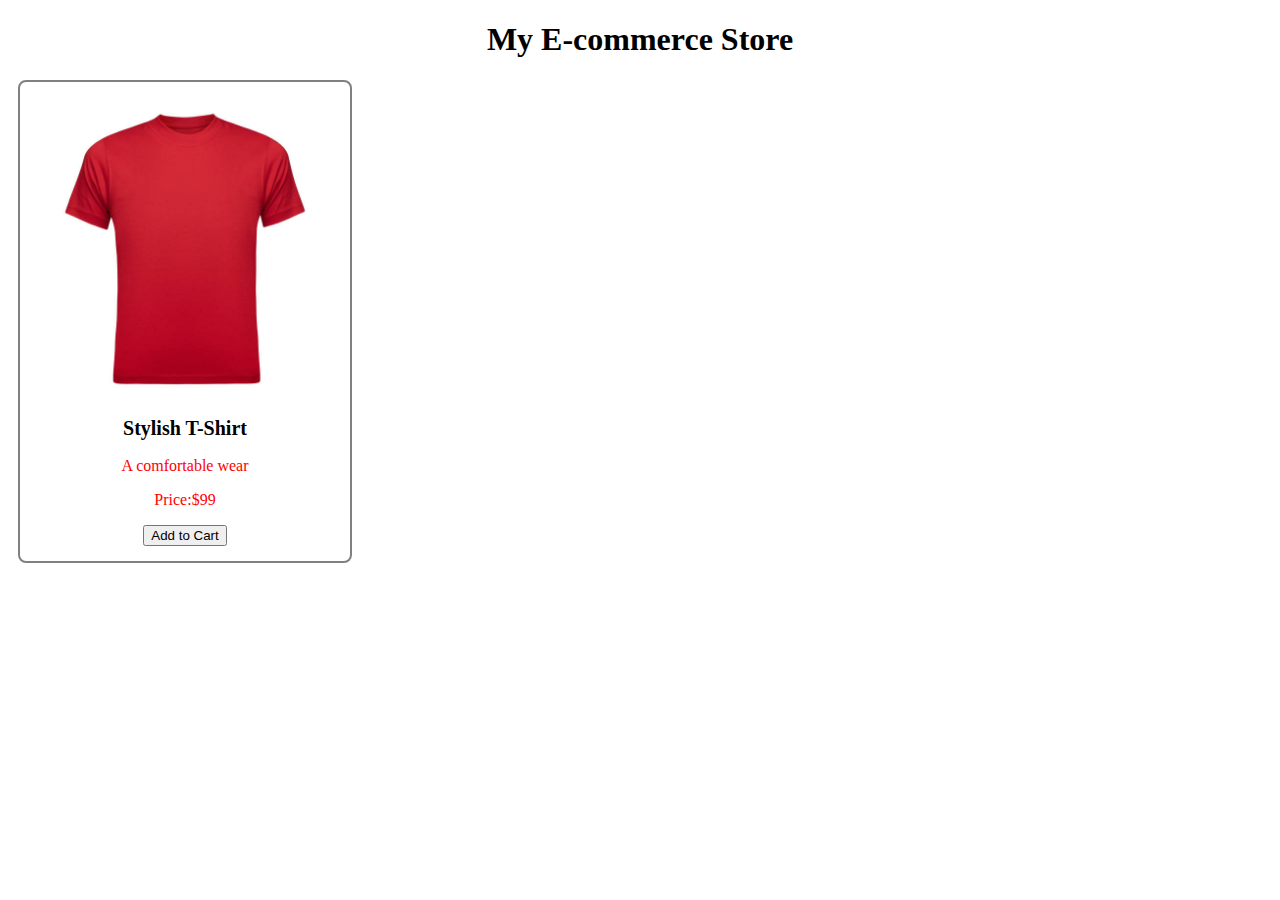
<file: Experiment 6/index.html>
<!DOCTYPE html>
<html lang="en">

<head>
    <meta charset="UTF-8">
    <meta name="viewport" content="width=device-width, initial-scale=1.0">
    <title>Document</title>

    <link rel="stylesheet" href="style.css">
</head>

<body>
    <h1 align="center">My E-commerce Store</h1>
    <div class="product-box">
        <img src="./istockphoto-1354031012-612x612.jpg" alt="Product Image">
        <h2 align="center">Stylish T-Shirt</h2>
        <p class="description" align="center">A comfortable wear</p>
        <p class="price" align="center">Price:$99</p>
        <center>
            <button>Add to Cart</button>

    </div> 
</body>

</html>
</file>
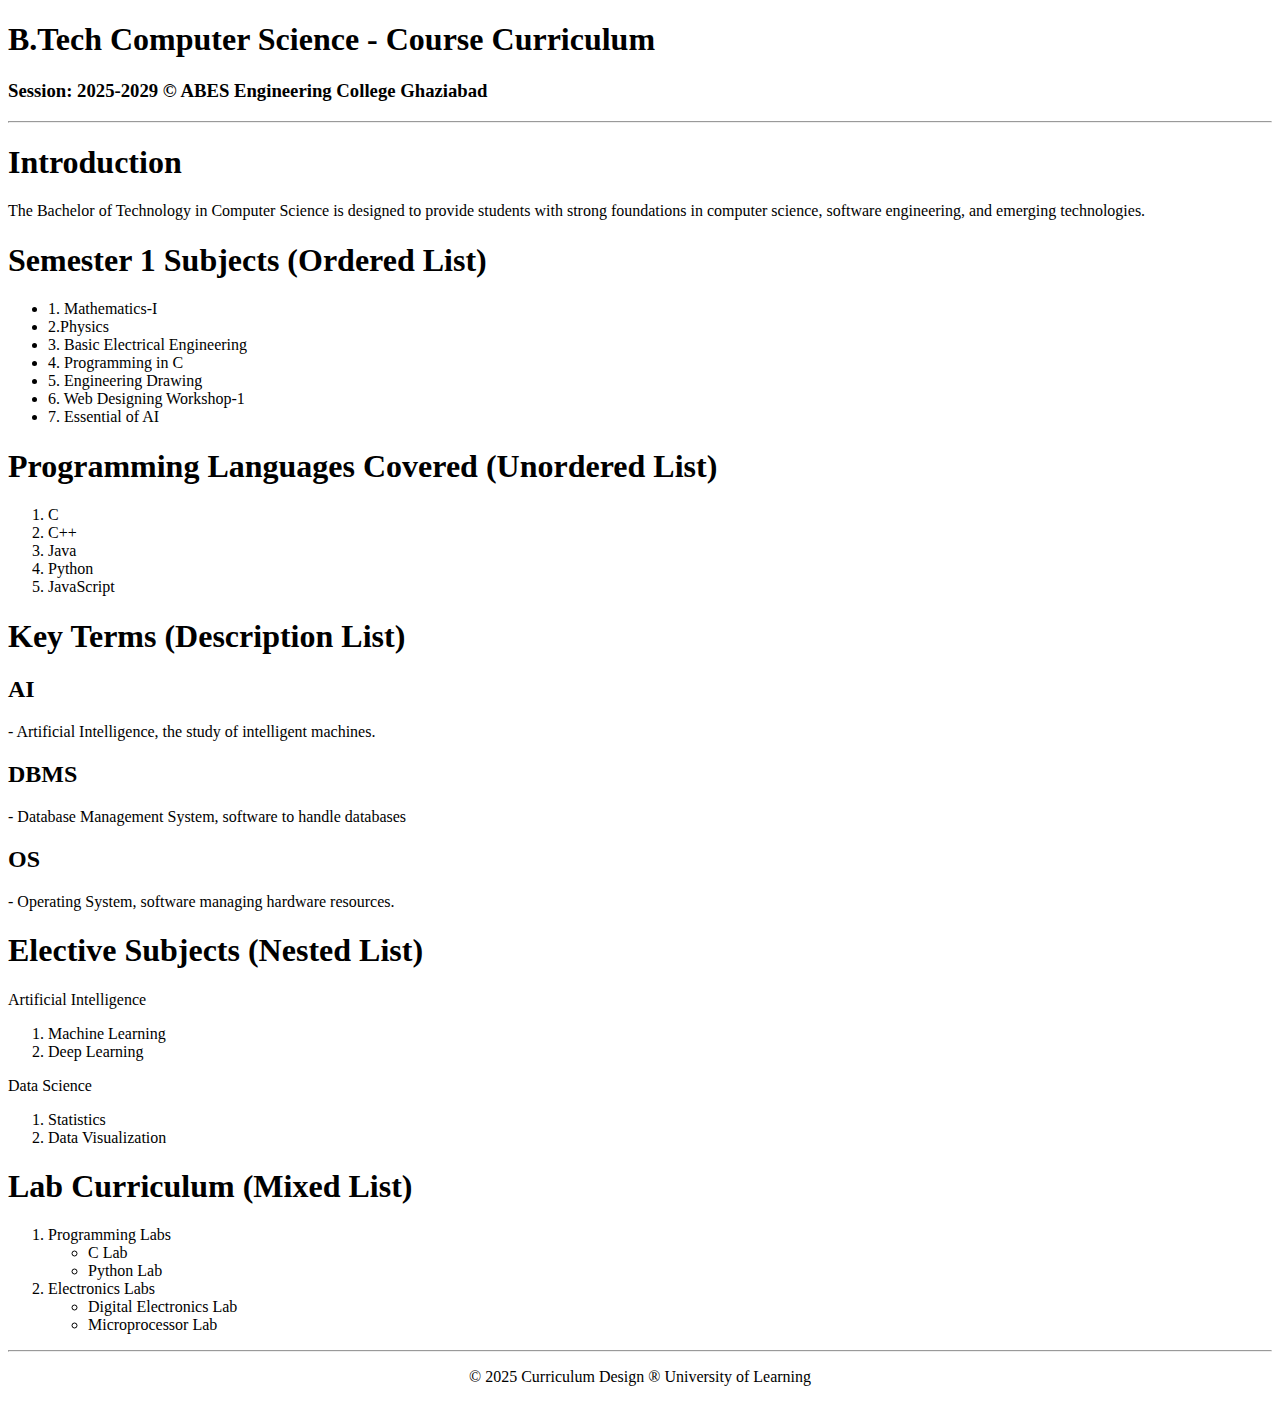
<file: Experiment-1/index.html>
<!DOCTYPE html>
<html>
<head>
    <title>Course Curriculum</title>
</head>
<body>
    <h1 atribute>B.Tech Computer Science - Course Curriculum</h1>
    <h3>Session: 2025-2029 © ABES Engineering College Ghaziabad</h3>
    <hr>
    <h1>Introduction</h1>
    <p> The Bachelor of Technology in Computer Science is designed to provide students with strong foundations
 in computer science, software engineering, and 
emerging technologies.</p>
<h1> Semester 1 Subjects (Ordered List)</h1>
    <ul class=" Semester 1 Subjects (Ordered List)">
        <li> 1. Mathematics-I</li>
        <li>2.Physics</li>
        <li>3. Basic Electrical Engineering</li>
        <li>4. Programming in C</li>
        <li>5. Engineering Drawing</li>
        <li>6. Web Designing Workshop-1</li>
        <li>7. Essential of AI</li></ul>
 <h1>Programming Languages Covered (Unordered List)</h1>
 <ol>
    <li>C</li>
    <li>C++</li>
    <li>Java</li>
    <li>Python</li>
    <li>JavaScript</li>
 </ol>
 <h1>Key Terms (Description List)</h1>
    <h2>AI</h2>
    <p>- Artificial Intelligence, the study of intelligent machines.</p>
    <h2>DBMS</h2>
    <p>- Database Management System, software to handle databases</p>
    <h2>OS</h2>
    <p>- Operating System, software managing hardware resources.</p>
 </ul>
 <h1>Elective Subjects (Nested List)</h1>
        <li>Artificial Intelligence
            <ol>
                <li>Machine Learning</li>
                <li>Deep Learning</li>
            </ol>
        </li>
        <li>Data Science
            <ol>
                <li>Statistics</li>
                <li>Data Visualization</li>
            </ol>
        </li>
    </ul>
    <h1>Lab Curriculum (Mixed List)</h1>
    <ol class="lab-curriculum">
        <li>Programming Labs
            <ul>
                <li>C Lab</li>
                <li>Python Lab</li>
            </ul>
        </li>
        <li>Electronics Labs
            <ul>
                <li>Digital Electronics Lab</li>
                <li>Microprocessor Lab</li>
            </ul>
        </li>
    </ol>
    <hr>
    <p align="center"> © 2025 Curriculum Design ® University of Learning</p>
</body>
</html>
</file>
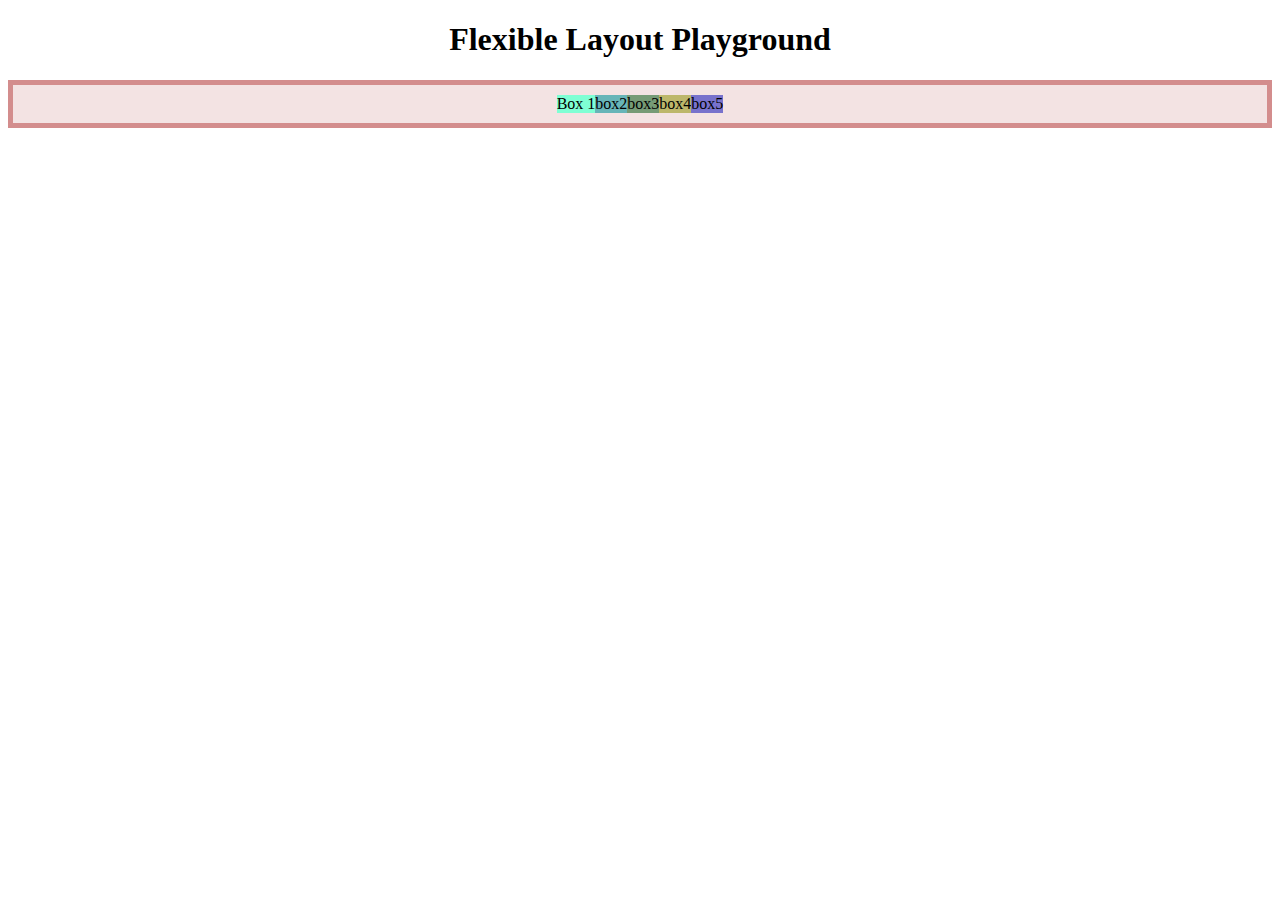
<file: Experiment8/index.html>
<!DOCTYPE html>
<html lang="en">

<head>
    <meta charset="UTF-8">
    <meta name="viewport" content="width=device-width, initial-scale=1.0">
    <title>Document</title>
    <style>
        .container {
            display: flex;
            background-color: rgb(243, 227, 227);
            padding: 10px;
            justify-content: center;
            border: 5px solid #d38d8d;
            /* flex-direction: row-reverse; */
        }

        .box {
            background-color: aliceblue;
            color: blueviolet;
            padding: 50px;
            text-align: center;
            border: #ccc;


        }

        .box1 {
            background-color: aquamarine;
        }

        .box2 {
            background-color: rgb(103, 181, 184);
        }

        .box3 {
            background-color: rgb(118, 155, 118);
        }

        .box4 {
            background-color: darkkhaki;
        }

        .box5 {
            background-color: rgb(120, 114, 204);
        }
    </style>
</head>

<body>
    <center><h1>Flexible Layout Playground </h1></center>
    <div class="container">
        <div class="box1">Box 1</div>
        <div class="box2">box2</div>
        <div class="box3">box3</div>
        <div class="box4">box4</div>
        <div class="box5">box5</div>
    </div>
</body>

</html>
</file>
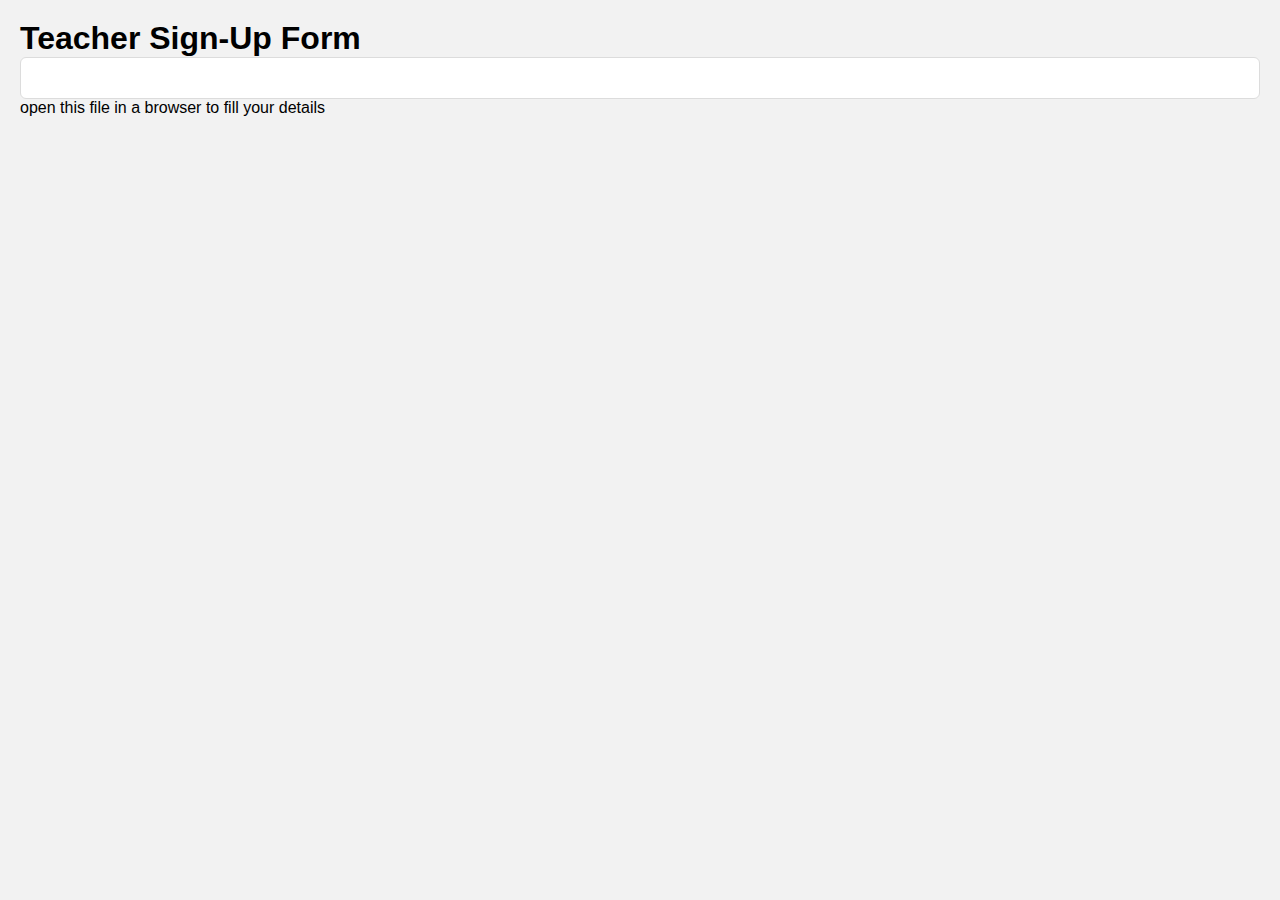
<file: Html form/index.html>
<!DOCTYPE html>
<html lang="en">
<head>
    <meta charset="UTF-8">
    <meta name="viewport" content="width=device-width, initial-scale=1.0">
    <title>Teacher sign-up form</title>
    <link rel="stylesheet" href="style.css">
</head>
<body>
 <main class="container">
 <h1>Teacher Sign-Up Form</h1>
<form id="signupform" class="form-card" action="#" method="post" novalidate>
</form> 
<footer class="footer"> open this file in a browser to fill your details</footer>
</main> 
</body>
</html>
</file>
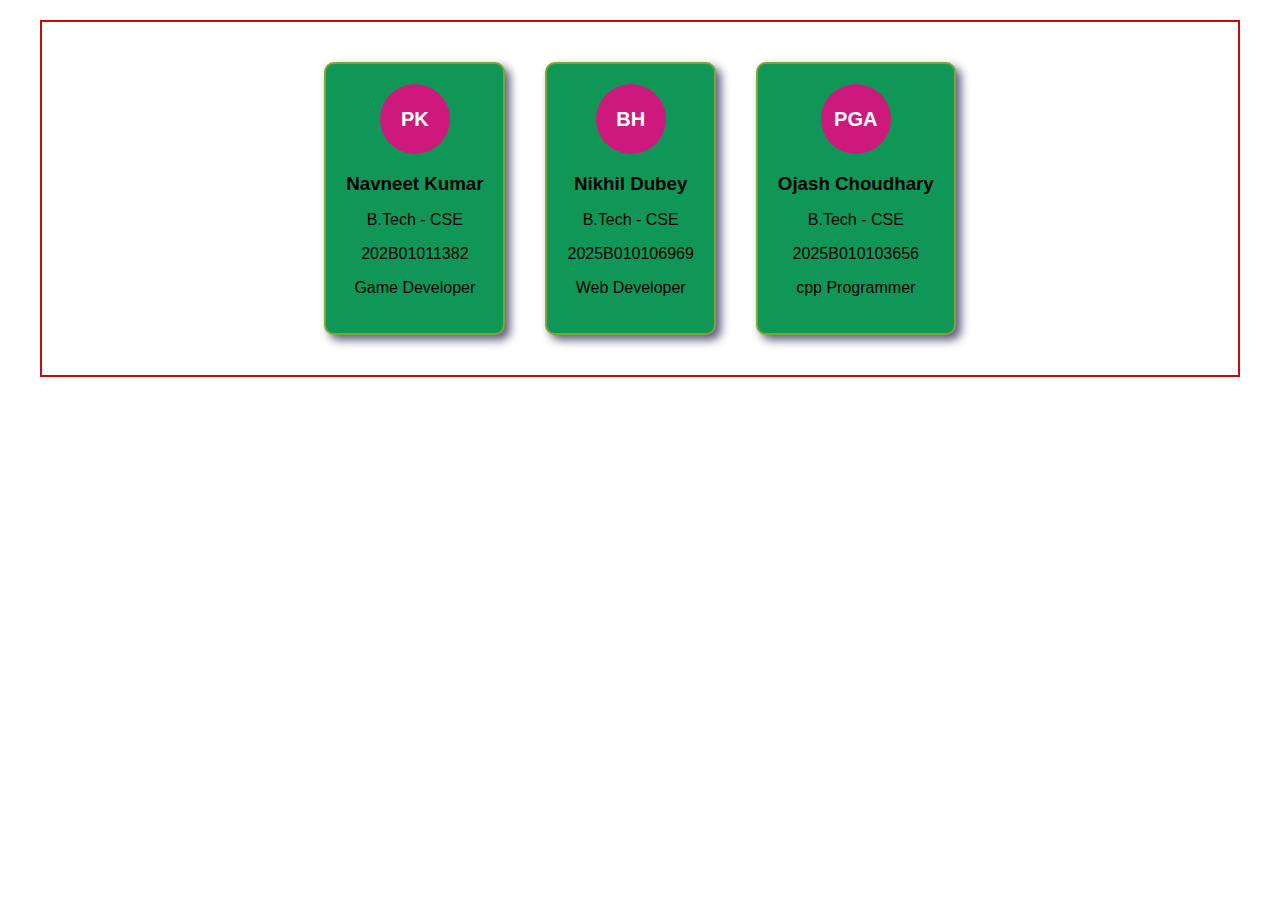
<file: Practical mid term-2/index.html>
<!DOCTYPE html>
<head>
    <title>Document</title>
    <style>
body{
    font-family: Arial, Helvetica, sans-serif;
    margin:20px;
}
.container{
    border: 2px solid rgb(199, 10, 10);
    display:flex;
    justify-content: center;
    align-items: center;
    flex-direction: row;
    gap: 40px;
    padding:40px;
    margin: 20px;  
}
.card{
    background-color: rgb(16, 151, 88);
    text-align: center;
    padding:20px;
    border: 2px solid rgb(125, 167, 49);
    border-radius: 10px;
    box-shadow: 5px 5px 10px rgb(90, 90, 121);

}
.circle{
    background-color: #ce197c;
    color: white;
    font-weight: bold;
    font-size: 20px;
    border-radius: 50%;
    width:70px;
    height: 70px;
    line-height: 70px;
    margin:0 auto 15px;
}
h3{
    margin-bottom:5px;
}
    </style>
</head>
<body>
    <div class="container">
        <div class="card">
            <div class="circle">PK</div>
            <h3>Navneet Kumar</h3>
            <p>B.Tech - CSE</p>
            <p>202B01011382</p>
            <p>Game Developer</p>
        </div>
        <div class="card">
            <div class="circle">BH</div>
            <h3>Nikhil Dubey</h3>
            <p>B.Tech - CSE</p>
            <p>2025B010106969</p>
            <p>Web Developer</p>
        </div>
        <div class="card">
            <div class="circle">PGA</div>
            <h3>Ojash Choudhary</h3>
            <p>B.Tech - CSE</p>
            <p>2025B010103656</p>
            <p>cpp Programmer</p>
        </div>
    </div>
</body>
</html>
</file>
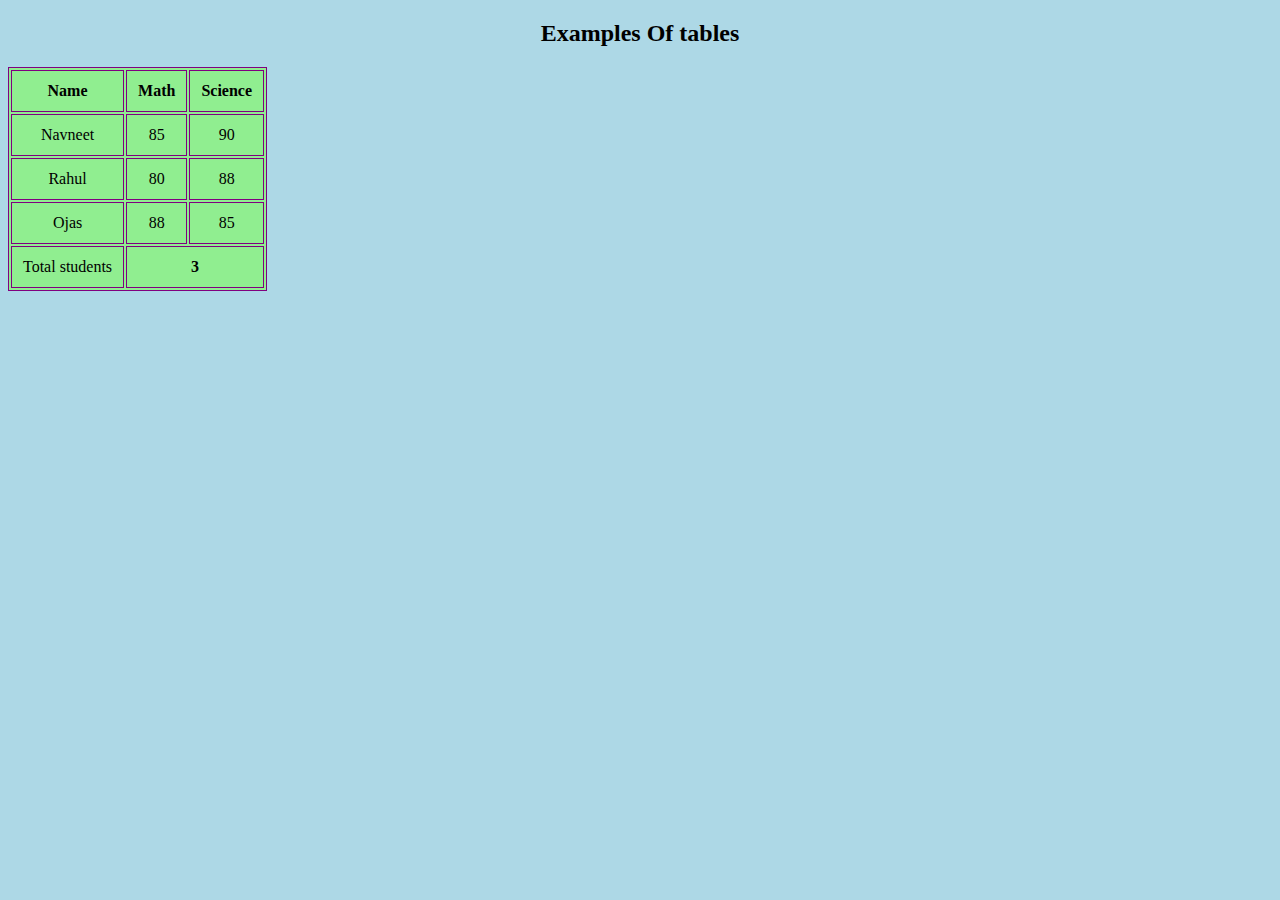
<file: Experiment 2/tables.html>
<!DOCTYPE html>
<html lang="en">

<head>
    <meta charset="UTF-8">
    <meta name="viewport" content="width=device-width, initial-scale=1.0">
    <title>Tables</title>
</head>
<style>
    body {
        text-align: center;
    }
</style>

<body bgcolor="lightblue">
    <h2>Examples Of tables</h2>
    <table border="1" bordercolor="purple" cellspacing="2" cellpadding="11" bgcolor="lightgreen">
        <tr>
            <th>Name </th>
            <th>Math</th>
            <th>Science</th>
        </tr>
        <tr>
            <td>Navneet</td>
            <td align="center">85</td>
            <td align="center">90</td>
        </tr>
        <tr>
            <td>Rahul</td>
            <td align="center">80</td>
            <td align="center">88</td>
        </tr>
        <tr>
            <td>Ojas</td>
            <td align="center">88
            </td>
            <td align="center">85</td>
        </tr>
        <tr>
            <td>Total students</td>
            <td colspan="2" align="center"><b>3</b></td>
        </tr>
    </table>
</body>

</html>
</file>
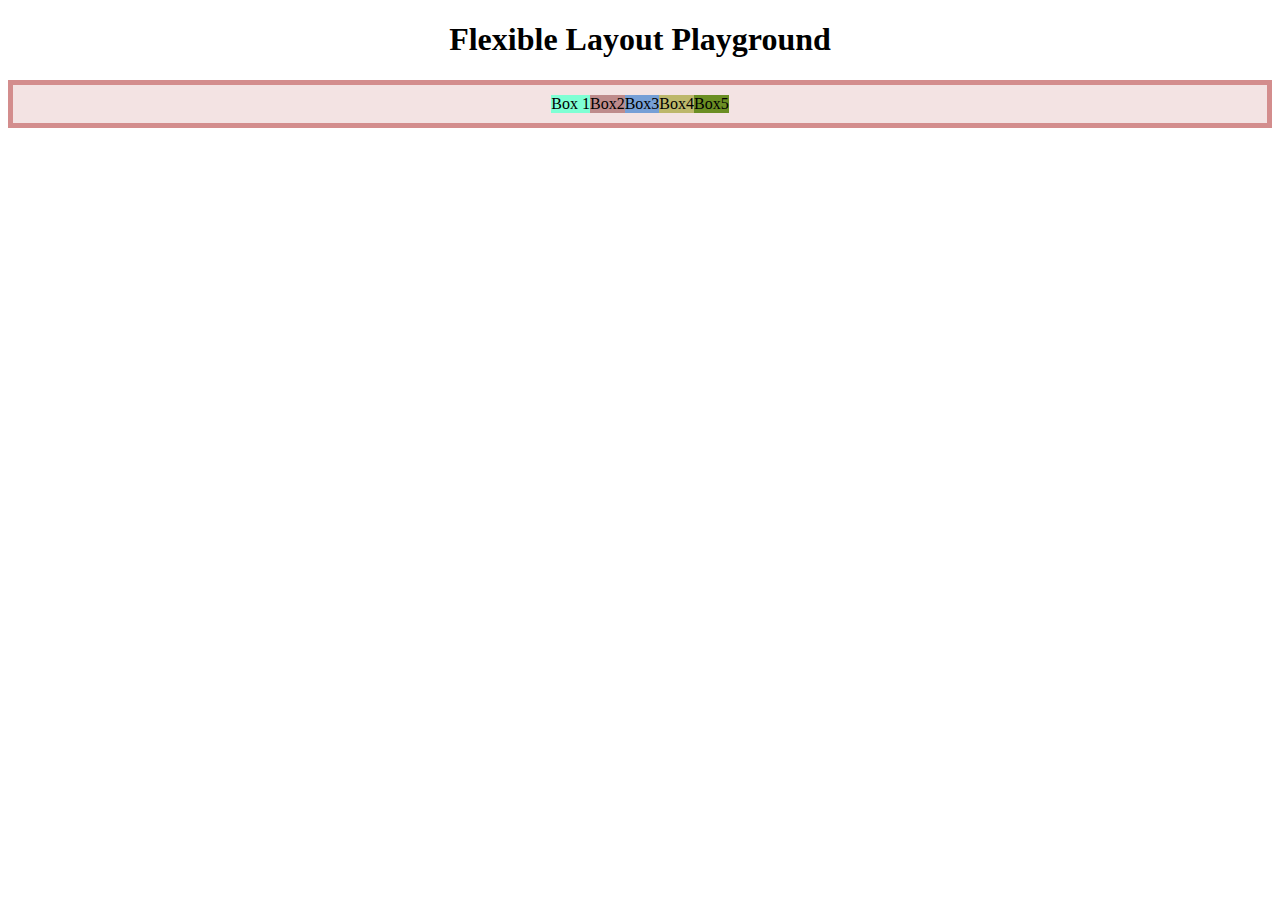
<file: Experiment 8/container.html>
<!DOCTYPE html>
<html lang="en">

<head>
    <meta charset="UTF-8">
    <meta name="viewport" content="width=device-width, initial-scale=1.0">
    <title>Document</title>
    <style>
        .container {
            display: flex;
            background-color: rgb(243, 227, 227);
            padding: 10px;
            justify-content: center;
            border: 5px solid #d38d8d;
            /* flex-direction: row-reverse; */
        }

        .box {
            background-color: aliceblue;
            color: blueviolet;
            padding: 50px;
            text-align: center;
            border: #ccc;


        }

        .box1 {
            background-color: aquamarine;
        }

        .box2 {
            background-color: rgb(190, 139, 139);
        }

        .box3 {
            background-color: rgb(118, 159, 214);
        }

        .box4 {
            background-color: darkkhaki;
        }

        .box5 {
            background-color: olivedrab;
        }
    </style>
</head>

<body>
    <center><h1>Flexible Layout Playground </h1></center>
    <div class="container">
        <div class="box1">Box 1</div>
        <div class="box2">Box2</div>
        <div class="box3">Box3</div>
        <div class="box4">Box4</div>
        <div class="box5">Box5</div>
    </div>
</body>

</html>
</file>
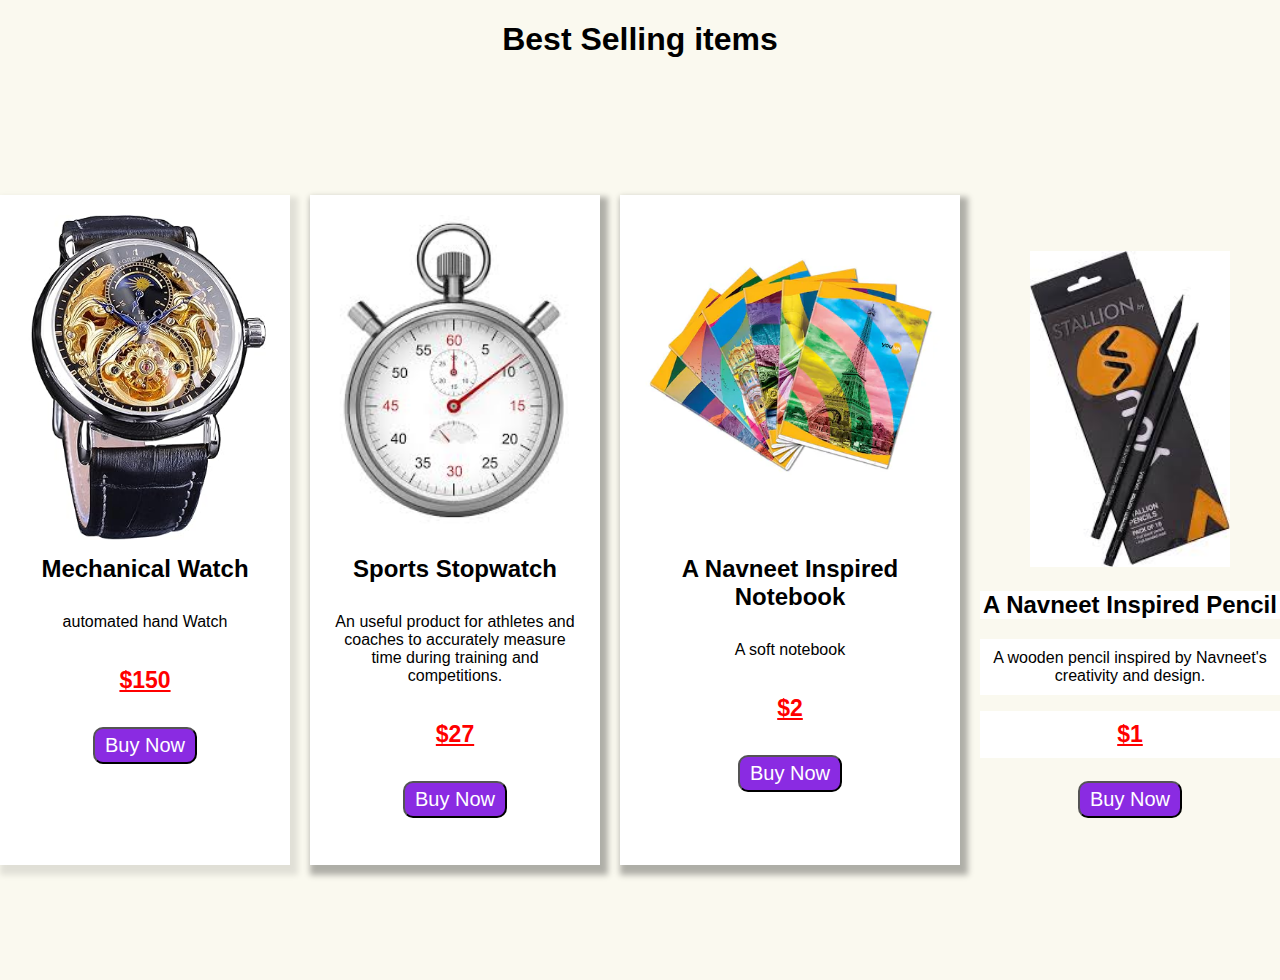
<file: EXPERIMENT 9/Iindex.html>
<!DOCTYPE html>
<html lang="en">
<head>
    <meta charset="UTF-8">
    <meta name="viewport" content="width=device-width, initial-scale=1.0">
    <title>Experiment9</title>
    <link rel="stylesheet" href="style.css">
</head>
<body>
    
    <h1>Best Selling items</h1>


    <div class="main-container">

        <!-- GPU-Div -->

        <div class="GPU-details">


           <div class="img">

           <img src="machenical watch.jpg" alt="frame" width="250px">

           </div> 

            <div class="details">
                <h2>Mechanical Watch</h2>
                <p>automated hand Watch</p>

            <p class="price">
                $150
            </p>

            <button>
                Buy Now
            </button>


            </div>
                
        </div>


        <!--caseDiv -->

        <div class="PC-case">


            <div class="img">

                <img src="stopwatch.jpg" alt="frame" width="250px">

            </div>
            

            <div class="details">

                <h2 >
                Sports Stopwatch
            </h2>

            <p>An useful product for athletes and coaches to accurately measure time during training and competitions.</p>

            <p class="price">
                $27
            </p>

            <button>
                Buy Now
            </button>

            </div>
                
        </div>


        <!-- monitorDiv -->


        <div class="Monitor">


           <div class="img">

            <img src="navneet notebook.webp" alt="frame" width="300px">

           </div>

            <div class="details">

                <h2>
                A Navneet Inspired Notebook
            </h2>

            <p>A soft notebook </p>

            <p class="price">
                $2
            </p>

            <button>
                Buy Now
            </button>

            </div>
                
        </div>



        <!-- pencilDiv -->



        <div class="pencil">


            <div class="img">

           <img src="navneet pencil.jpg" alt="frame" width="200px">

            </div>

            <div class="details">

                <h2>
               A Navneet Inspired Pencil
            </h2>

            <p>A wooden pencil inspired by Navneet's creativity and design.</p>

            <p class="price">
                $1
            </p>

            <button>
                Buy Now
            </button>

            </div>
                
        </div>
        <!--Main-contEnd -->
    </div>



</body>
</html>
</file>
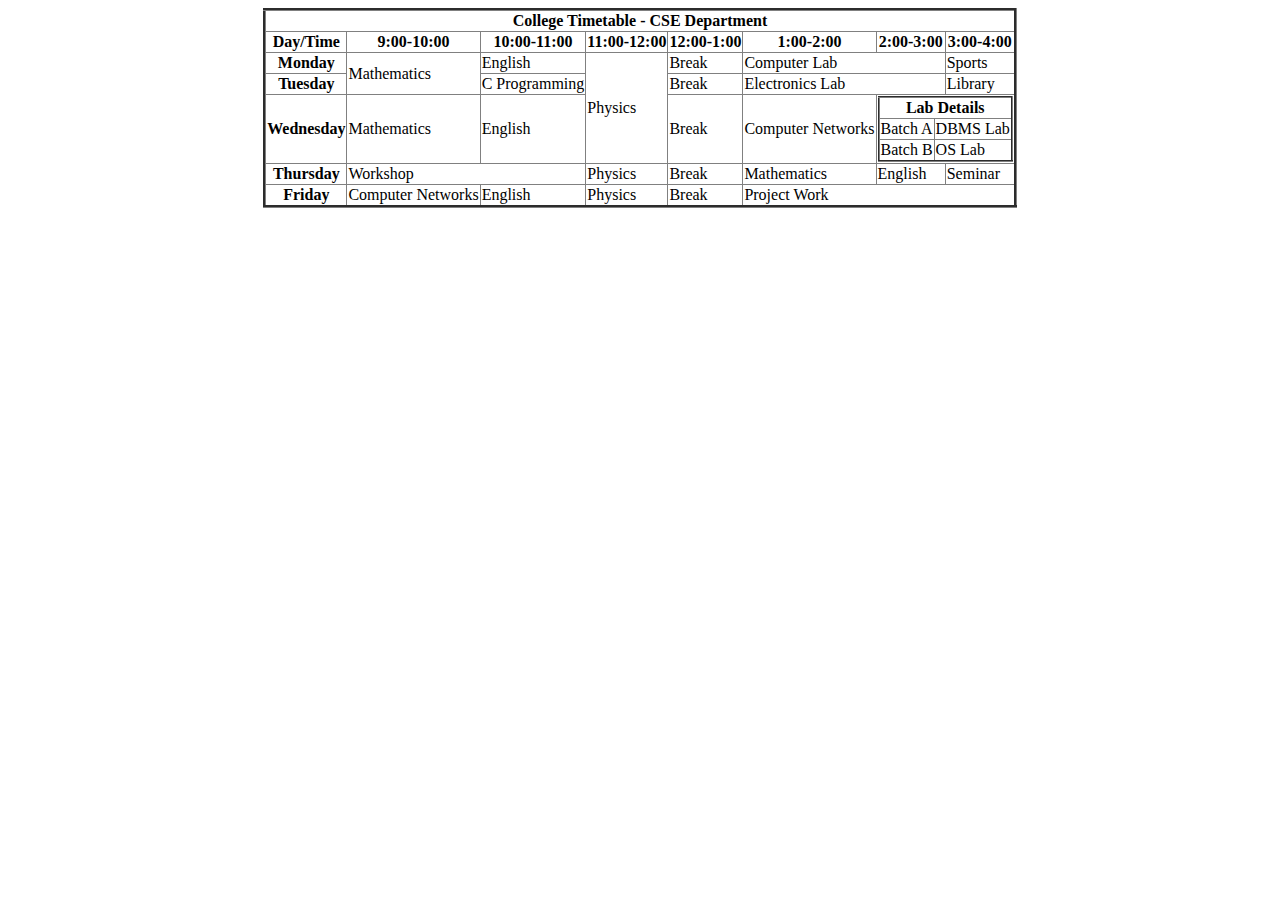
<file: Experiment-3/college_timetable.html>
<html>
    <head>
       
    <title>College Timetable - CSE Department</title></head>
        <body>
            <table border="3" align="Center">
                <style>
                    table {
                        border-collapse: collapse;}</style>   
                <tr>
                    <th colspan="8">College Timetable - CSE Department</th></tr>
                    <tr>
                    <th>Day/Time</th>
                    <th>9:00-10:00</th>
                    <th>10:00-11:00</th>
                    <th>11:00-12:00</th>
                    <th>12:00-1:00</th>
                    <th>1:00-2:00</th>
                    <th>2:00-3:00</th>
                    <th>3:00-4:00</th>
                </tr>
                <tr>
                    <th>Monday</th>
                    <td rowspan="2">Mathematics</td>
                    <td>English</td>
                    <td rowspan="3">Physics</td>
                    <td>Break</td>
                    <td colspan="2">Computer Lab</td>
                    <td>Sports</td>
                </tr>
                <tr>
                    <th>Tuesday</th>
                    <td>C Programming</td>
                    <td>Break</td>
                    <td colspan="2">Electronics Lab</td>
                    <td>Library</td>
                </tr>
                <tr>
                    <th>Wednesday</th>
                    <td>Mathematics</td>
                    <td>English</td>
                    <td>Break</td>
                    <td>Computer Networks</td>
                    <td colspan="2"> <table border="2">
                        <tr>
                        <th colspan="2">Lab Details</th></tr>
                        <td>Batch A</td>
                        <td>DBMS Lab</td>
                        <tr>
                        <td>Batch B</td>
                        <td>OS Lab</td>
                        </tr>
                        </table></td>
                </tr>
                        <tr>
                            <th>Thursday</th>
                            <td colspan="2">Workshop</td>
                            <td>Physics</td>
                            <td>Break</td>
                            <td>Mathematics</td>
                            <td>English</td>
                            <td>Seminar</td>
                        </tr>
                        <tr>
                            <th>Friday</th>
                            <td>Computer Networks</td>
                            <td>English</td>
                            <td>Physics</td>
                            <td>Break</td>
                            <td colspan="3">Project Work</td>
                        </tr>
            </table>
        </body>
</html>
</file>
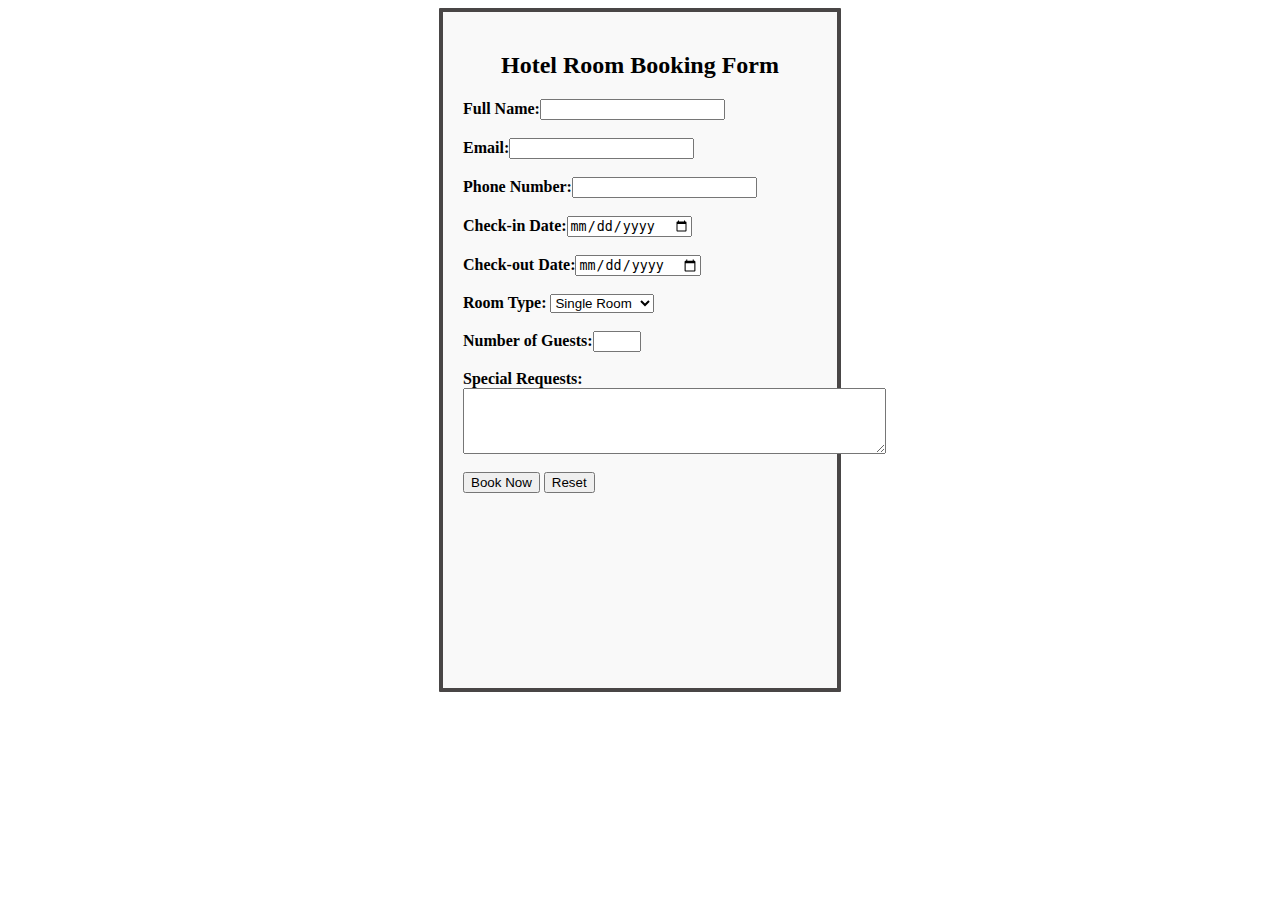
<file: Experiment-4/Hostel_form.html>
<html>
    <head>
    <title>Hotel Room Booking Form</title>
    <style> form{
            width: 28%;
            margin: auto;
            padding: 20px;
            border: 4px solid #494646;
            border-radius: 1px;
            background-color: #f9f9f9;
            height: 72%;
    }
        label {
            font-weight: bold;
        }</style>
    </head>
    <body>
       
        <form><h2 align="center">Hotel Room Booking Form</h2>
            <label for="fullname">Full Name:<input type="text" id="fullname" name="fullname" required></label><br><br>

            <label for="email">Email:<input type="email" id="email" name="email" required><br><br></label>
            
            <label for="phone">Phone Number:<input type="tel" id="phone" name="phone" required><br></label><br>
            
            <label for="checkin">Check-in Date:<input type="date" id="checkin" name="checkin" required><br></label><br>
            
            <label for="checkout">Check-out Date:<input type="date" id="checkout" name="checkout" required><br></label><br>

            <label for="roomtype">Room Type: <select id="roomtype" name="roomtype" required>
                <option value="single">Single Room</option>
                <option value="double">Double Room</option>
                <option value="triple">Triple Room</option>
                <option value="deluxe">Deluxe Room</option></label><br>
            </select><br><br>

            <label for="guests">Number of Guests:<input type="number" id="guests" name="guests" min="1" max="3" required><br></label><br>
            
            <label for="requests">Special Requests:<textarea id="requests" name="requests" rows="4" cols="50"></textarea><br></label><br>
            
            <input type="submit" value="Book Now">
            <input type="reset" value="Reset">
    </body>
</form>
</html>
</file>
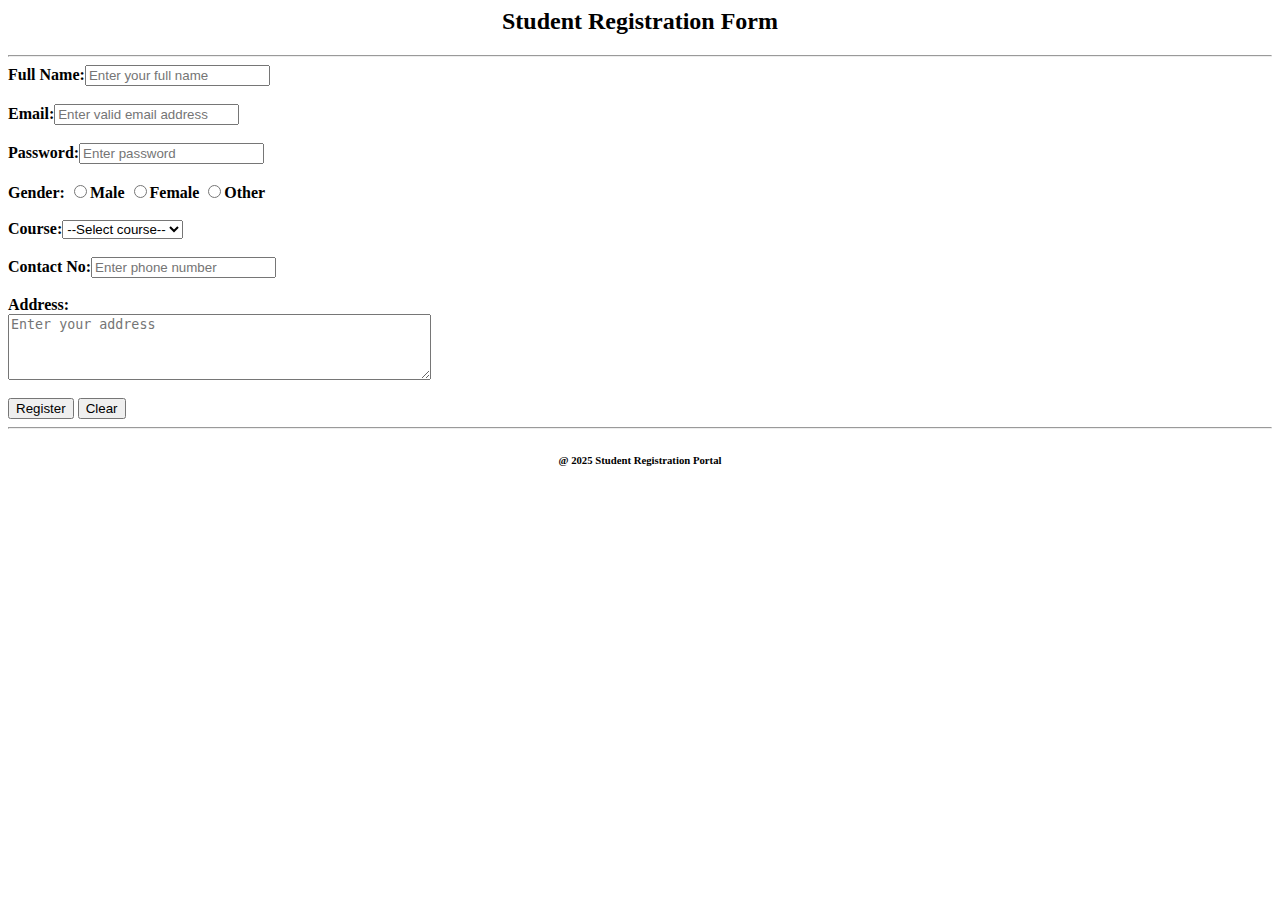
<file: Experiment-5/Student_regestration_form.html>
<html>
    <head>
        <title>Student Registration Form</title>
        <style>
            label{
                font-weight: bold;
            }
</style>
    </head>
    <body>
        <h2 align="center">Student Registration Form</h2><hr>
        
            <label for ="name">Full Name:<input type="text" id="name" name="name" placeholder="Enter your full name" required><br></label><br>
            
            <label for="email">Email:<input type="email" id="email" name="email" placeholder="Enter valid email address"><br></label><br>

            <label for ="password">Password:<input type="password" id="password" name="password" placeholder="Enter password" required><br></label><br>

            <label for ="gender">Gender:
                <input type="radio" id="male" name="gender" value="male" required>Male
                <input type="radio" id="female" name="gender" value="female" required>Female
                <input type="radio" id="other" name="gender" value="other" required>Other
            </label><br><br>

            <label for="course">Course:<select id="course" name="course">
            <option value="" disable selection>--Select course--</option>
            <option value="b-tech">B-tech</option>
            <option value="b-arch">B-arch</option>
            <option value="b-com">B-com</option>
            <option value="m-tech">M-tech</option>
            </select></label><br><br>

            <label for="contact">Contact No:<input type="number" id="contact" placeholder="Enter phone number"></label><br><br>

            <label for="address">Address:<br><textarea id="address" name="address" required rows="4" cols="50" placeholder="Enter your address"></textarea><br></label><br>

            <input type="submit" value="Register">
            <input type="reset" value="Clear"><hr>
            <h6 align="center">@ 2025 Student Registration Portal</h6>
        </form></body>
</html>
</file>
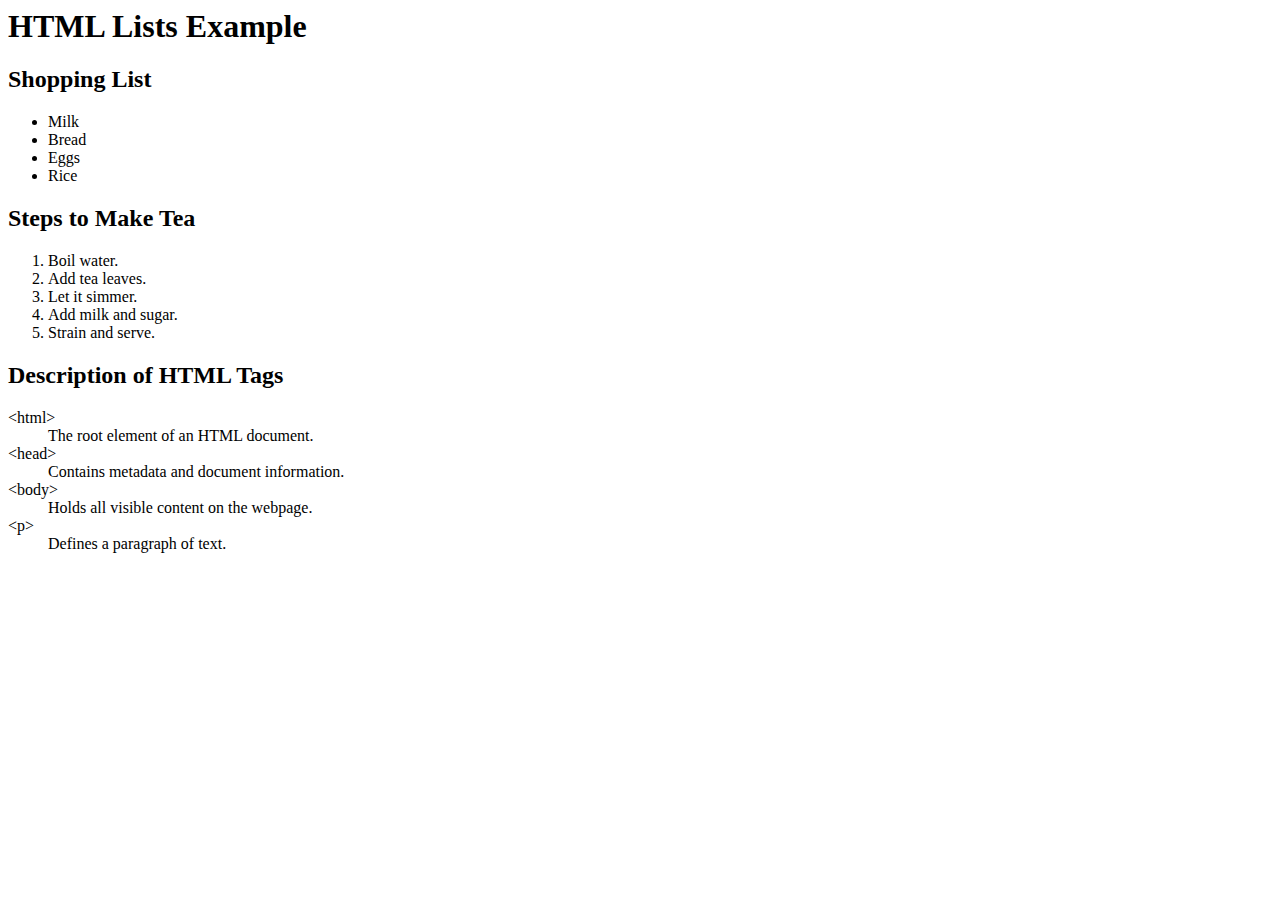
<file: worksheet 2/HTML_Lists.html>
<html>
<head>
    <title>HTML Lists Example</title>
</head>
<body>

    <h1>HTML Lists Example</h1>

    <!-- Unordered List -->
    <h2>Shopping List</h2>
    <ul>
        <li>Milk</li>
        <li>Bread</li>
        <li>Eggs</li>
        <li>Rice</li>
    </ul>

    <!-- Ordered List -->
    <h2>Steps to Make Tea</h2>
    <ol>
        <li>Boil water.</li>
        <li>Add tea leaves.</li>
        <li>Let it simmer.</li>
        <li>Add milk and sugar.</li>
        <li>Strain and serve.</li>
    </ol>

    <!-- Description List -->
    <h2>Description of HTML Tags</h2>
    <dl>
        <dt>&lt;html&gt;</dt>
        <dd>The root element of an HTML document.</dd>

        <dt>&lt;head&gt;</dt>
        <dd>Contains metadata and document information.</dd>

        <dt>&lt;body&gt;</dt>
        <dd>Holds all visible content on the webpage.</dd>

        <dt>&lt;p&gt;</dt>
        <dd>Defines a paragraph of text.</dd>
    </dl>

</body>
</html>
</file>
<file: Experiment 6/style.css>
h1 {
    color: black
}

.product-box {
    border: 2px solid black;
    padding: 15px;
    margin: 10px;
    width: 300px;
    border: 2px solid gray;
    border-radius: 8px;
    background-color: white;
}

h2 {
    color: black;
    font-size: 20px;
}

p {
    color: red;
}

.product-box img {
    width: 5px 10px #888888;
    height: 300px;

}
</file>
<file: Html form/style.css>
element.style {
}
.form-card {
    background-color: white;
    border: 1px solid #dcdcdc;
    padding: 20px;
    border-radius: 6px;
}* {
    box-sizing: border-box;
    margin: 0;
    padding: 0;
}
user agent stylesheet
form {
    display: block;
    margin-top: 0em;
    unicode-bidi: isolate;
}
body {
    font-family: Arial, Helvetica, sans-serif;
    background-color: #f2f2f2;
    padding: 20px;
}
</file>
<file: EXPERIMENT 9/style.css>
body {

    margin: 0px;
    font-family: 'Segoe UI', Tahoma, Geneva, Verdana, sans-serif;
    background-color: rgb(250, 249, 239);
    text-align: center;

}

.main-container {


    display: flex;
    gap: 20px;
    height: 900px;
    align-items: center;
    padding-top: 0px;
}




.img {

    height: 300px;
    /* background-size: cover; */
    padding: 10px;
    object-fit: cover;
}


.details {


    padding-top: 10px;


}



.GPU-details {

    /* background-image: url(RTX5060.jpg);
    background-size: cover; */
    width: 400px;
    height: 650px;
    background-color: white;
    text-align: center;
    box-shadow: 4px 6px 6px 4px rgba(0, 0, 0, 0.1);
    padding: 10px;
    display: flex;
    flex-direction: column;
    gap: 0px;
    /* transition: 0.3s ease;
    box-shadow: 0.3s ease; */
}


.GPU-details:hover {

    transition: 0.3s ease-in;
    transform: scale(1.05);
    box-shadow: 0px 1Opx 20px rgba(0, 0, 0, 0.2);
    z-index: 10;
    cursor: pointer;


}



.PC-case {

    /* background-image: url(RTX5060.jpg);
    background-size: cover; */
    width: 400px;
    height: 650px;
    background-color: white;
    text-align: center;
    box-shadow: 4px 6px 6px 4px rgba(0, 0, 0, 0.3);
    padding: 10px;
    display: flex;
    flex-direction: column;
}


.PC-case:hover {

    transition: 0.3s ease-in;
    transform: scale(1.05);
    box-shadow: 0px 1Opx 20px rgba(0, 0, 0, 0.2);
    z-index: 10;
    cursor: pointer;


}



.Monitor {

    /* background-image: url(RTX5060.jpg);
    background-size: cover; */
    width: 400px;
    height: 650px;
    background-color: white;
    text-align: center;
    box-shadow: 4px 6px 6px 4px rgba(0, 0, 0, 0.3);
    padding: 10px;
    display: flex;
    flex-direction: column;
}

.Monitor:hover {

    transition: 0.3s ease-in;
    transform: scale(1.05);
    box-shadow: 0px 1Opx 20px rgba(0, 0, 0, 0.2);
    z-index: 10;
    cursor: pointer;


}





.Mouse {

    /* background-image: url(RTX5060.jpg);
    background-size: cover; */
    width: 400px;
    height: 650px;
    background-color: white;
    text-align: center;
    box-shadow: 4px 6px 6px 4px rgba(0, 0, 0, 0.3);
    padding: 10px;
    display: flex;
    flex-direction: column;
}


.Mouse:hover {

    transition: 0.3s ease-in;
    transform: scale(1.05);
    box-shadow: 0px 1Opx 20px rgba(0, 0, 0, 0.2);
    z-index: 10;
    cursor: pointer;


}
p {

    background-color: white;
    padding: 10px;

}

h2 {

    background-color: white;

}

.price {


    color: red;
    font-weight: 600;
    margin-top: auto;
    font-size: 23px;
    text-decoration: underline;


}



button {


    background-color: blueviolet;
    color: white;
    /* font-size: 1.2rem; */
    font-size: 20px;
    padding: 5px;
    padding-right: 10px;
    padding-left: 10px;
    border-radius: 10px
}
</file>
